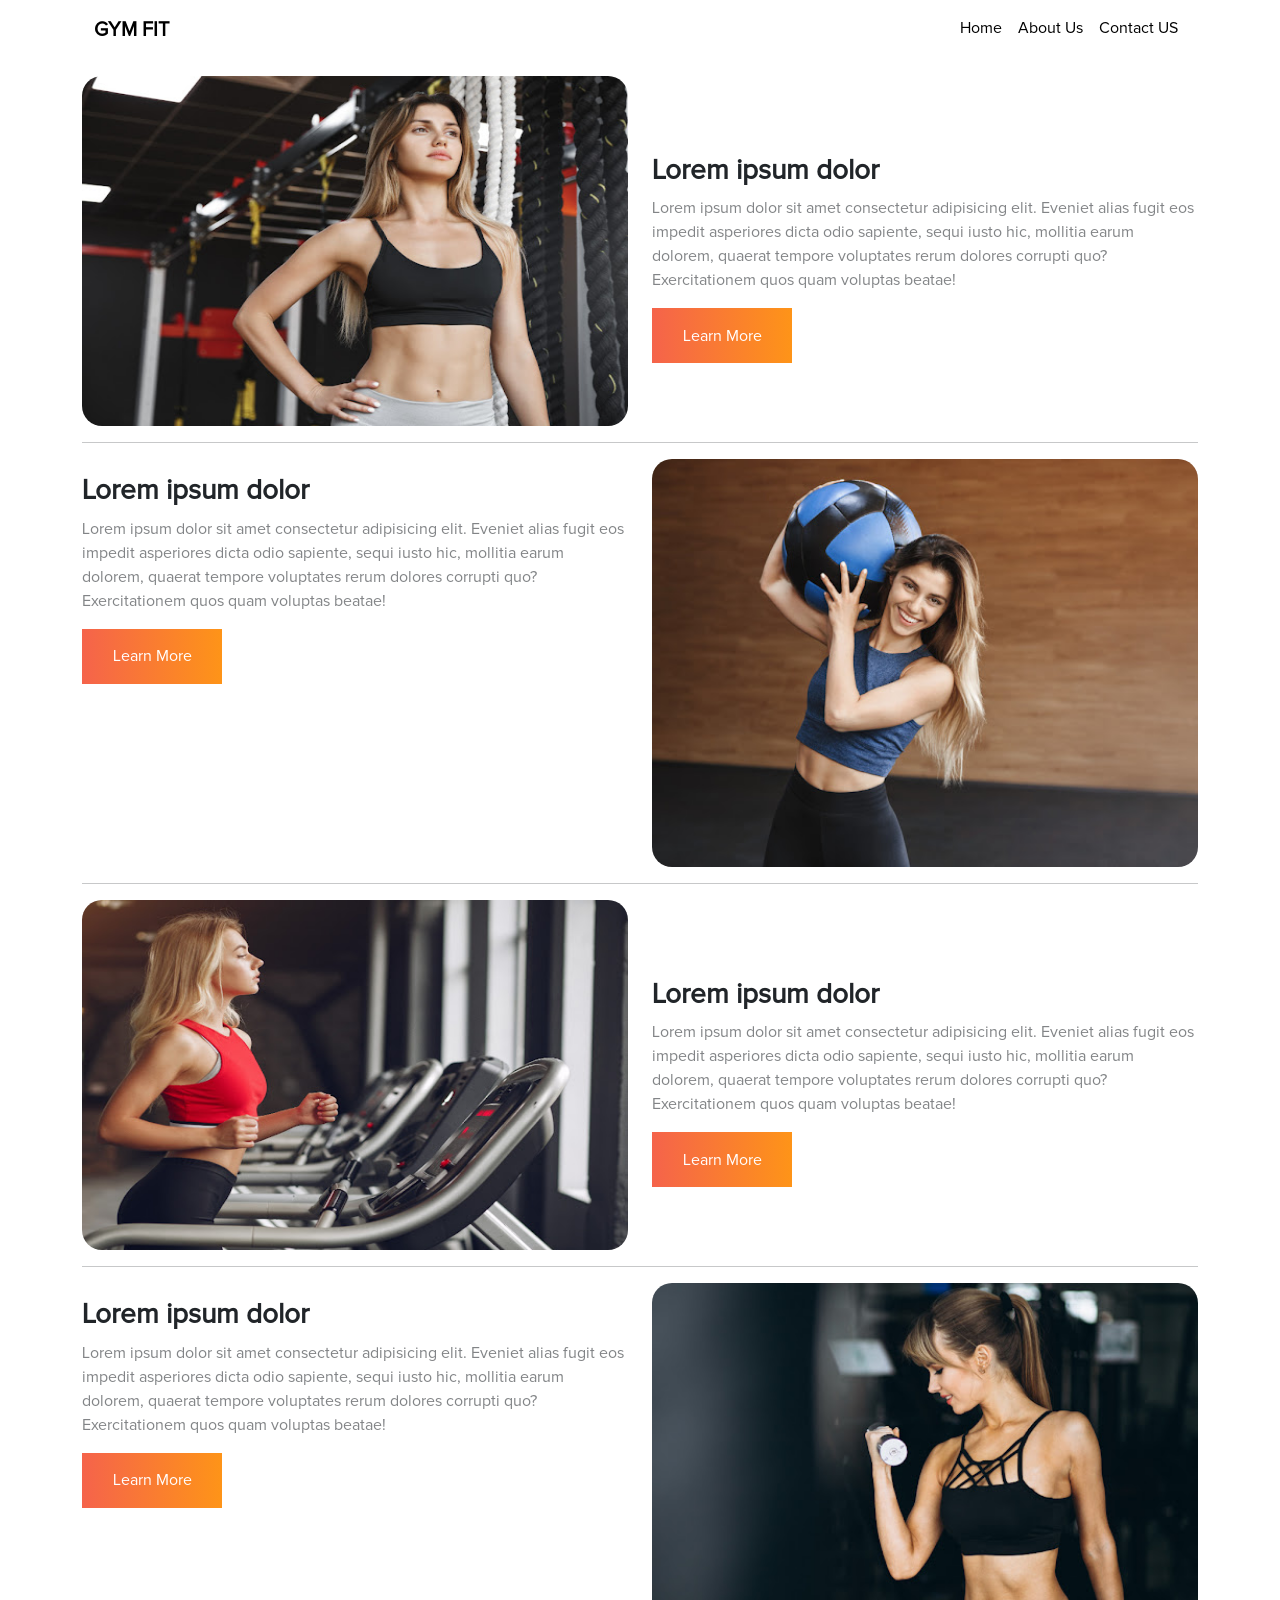
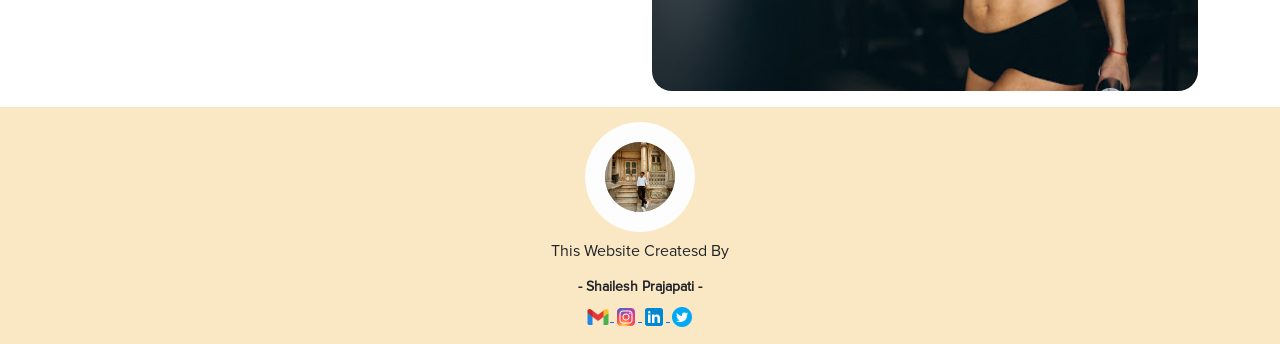
<file: about_us.html>
<!DOCTYPE html>
<html lang="en">

<head>
    <meta charset="UTF-8">
    <link rel="shortcut icon" type="x-icon" href="img/logo1.png">
    <meta name="viewport" content="width=device-width, initial-scale=1.0">
    <title>Gym Website</title>
    <link rel="stylesheet" href="css/bootstrap.css">
    <link rel="stylesheet" href="css/style.css">
</head>

<body>
    <!-- ==================  NAVBAR ============================== -->
    <div class="container-fluid sticky-top bg-white">
        <div class="container-lg">
            <nav class="navbar navbar-expand-lg ">
                <div class="container-fluid">
                    <a class="navbar-brand" href="#">GYM FIT</a>
                    <button class="navbar-toggler" type="button" data-bs-toggle="collapse"
                        data-bs-target="#navbarSupportedContent" aria-controls="navbarSupportedContent"
                        aria-expanded="false" aria-label="Toggle navigation">
                        <span class="navbar-toggler-icon"></span>
                    </button>
                    <div class="collapse navbar-collapse" id="navbarSupportedContent">
                        <ul class="navbar-nav ms-auto mb-2 mb-lg-0">
                            <li class="nav-item">
                                <a class="nav-link active" aria-current="page" href="index.html">Home</a>
                            </li>
                            <li class="nav-item">
                                <a class="nav-link active" aria-current="page" href="about_us.html">About Us</a>
                            </li>
                            <li class="nav-item">
                                <a class="nav-link active" aria-current="page" href="contact_us.html">Contact US</a>
                            </li>
                        </ul>
                    </div>
                </div>
            </nav>
        </div>
    </div>


    <!-- ==================  MAIN  START ============================== -->
    <div class="container-lg mt-3 mb-3">
        <div class="row row-cols-1 row-cols-lg-2 ">
            <div class="col c-col-about" style="height: 350px;">
                <img src="img/shoot.jpeg" class="img-fluid" style="height: 100%; width: 100%; border-radius: 20px;"
                    alt="" srcset="">
            </div>
            <div class="col" style="display: flex; flex-direction: column; justify-content: center;">
                <h3 class="fw-bold  mt-3">Lorem ipsum dolor</h3>
                <p class="text-muted opacity-75">Lorem ipsum dolor sit amet consectetur adipisicing elit. Eveniet alias
                    fugit eos impedit asperiores dicta odio sapiente, sequi iusto hic, mollitia earum dolorem, quaerat
                    tempore voluptates rerum dolores corrupti quo? Exercitationem quos quam voluptas beatae!</p>
                <button class="btn1">Learn More</button>
            </div>
        </div>
        <hr>
        <div class="row row-cols-1 row-cols-lg-2 flex-column-reverse flex-lg-row">
            <div class="col " style="height: 350px;">
                <h3 class="fw-bold  mt-3">Lorem ipsum dolor</h3>
                <p class="text-muted opacity-75">Lorem ipsum dolor sit amet consectetur adipisicing elit. Eveniet alias
                    fugit eos impedit asperiores dicta odio sapiente, sequi iusto hic, mollitia earum dolorem, quaerat
                    tempore voluptates rerum dolores corrupti quo? Exercitationem quos quam voluptas beatae!</p>
                <button class="btn1">Learn More</button>
            </div>
            <div class="col c-col-about" style="display: flex; flex-direction: column; justify-content: center;">
                <img src="img/strong.jpeg" class="img-fluid" style="height: 100%; width: 100%; border-radius: 20px;"
                    alt="" srcset="">
            </div>
        </div>
        <hr>
        <div class="row row-cols-1 row-cols-lg-2 ">
            <div class="col c-col-about" style="height: 350px;">
                <img src="img/sportws.jpeg" class="img-fluid" style="height: 100%; width: 100%; border-radius: 20px;"
                    alt="" srcset="">
            </div>
            <div class="col" style="display: flex; flex-direction: column; justify-content: center;">
                <h3 class="fw-bold  mt-3">Lorem ipsum dolor</h3>
                <p class="text-muted opacity-75">Lorem ipsum dolor sit amet consectetur adipisicing elit. Eveniet alias
                    fugit eos impedit asperiores dicta odio sapiente, sequi iusto hic, mollitia earum dolorem, quaerat
                    tempore voluptates rerum dolores corrupti quo? Exercitationem quos quam voluptas beatae!</p>
                <button class="btn1">Learn More</button>
            </div>
        </div>
        <hr>
        <div class="row row-cols-1 row-cols-lg-2 flex-column-reverse flex-lg-row">
            <div class="col " style="height: 350px;">
                <h3 class="fw-bold  mt-3">Lorem ipsum dolor</h3>
                <p class="text-muted opacity-75">Lorem ipsum dolor sit amet consectetur adipisicing elit. Eveniet alias
                    fugit eos impedit asperiores dicta odio sapiente, sequi iusto hic, mollitia earum dolorem, quaerat
                    tempore voluptates rerum dolores corrupti quo? Exercitationem quos quam voluptas beatae!</p>
                <button class="btn1">Learn More</button>
            </div>
            <div class="col c-col-about" style="display: flex; flex-direction: column; justify-content: center;">
                <img src="img/trainer.jpeg" class="img-fluid" style="height: 100%; width: 100%; border-radius: 20px;"
                    alt="" srcset="">
            </div>
        </div>
    </div>


    <!-- ==================  FOOTER ============================== -->
    <div class="container-fluid client-bg">
        <div class="container-lg text-center client-c">
            <img src="icon/team-1.gif" class="img-fluid rounded-pill" alt="">
            <p>this website createsd by </p>
            <h5>- shailesh prajapati -</h5>
            <a href="mailto:prajapatishail875@gmail.com" class="c-footer-icons">
                <img src="icon/mail.png" class="icons-social" alt="">
            </a>
            <a href="https://www.instagram.com/mainlyshailesh/" class="c-footer-icons">
                <img src="icon/instagram.png" class="icons-social" alt="">
            </a>
            <a href="https://www.linkedin.com/in/shailesh-prajapati-a27973257/" class="c-footer-icons">
                <img src="icon/linkdin.png" class="icons-social" alt="">
            </a>
            <a href="https://twitter.com/Shailes10773010" class="c-footer-icons">
                <img src="icon/twitter.png" class="icons-social" alt="">
            </a>
        </div>
    </div>
    <script src="js/bootstrap.bundle.js"></script>
</body>

</html>
</file>
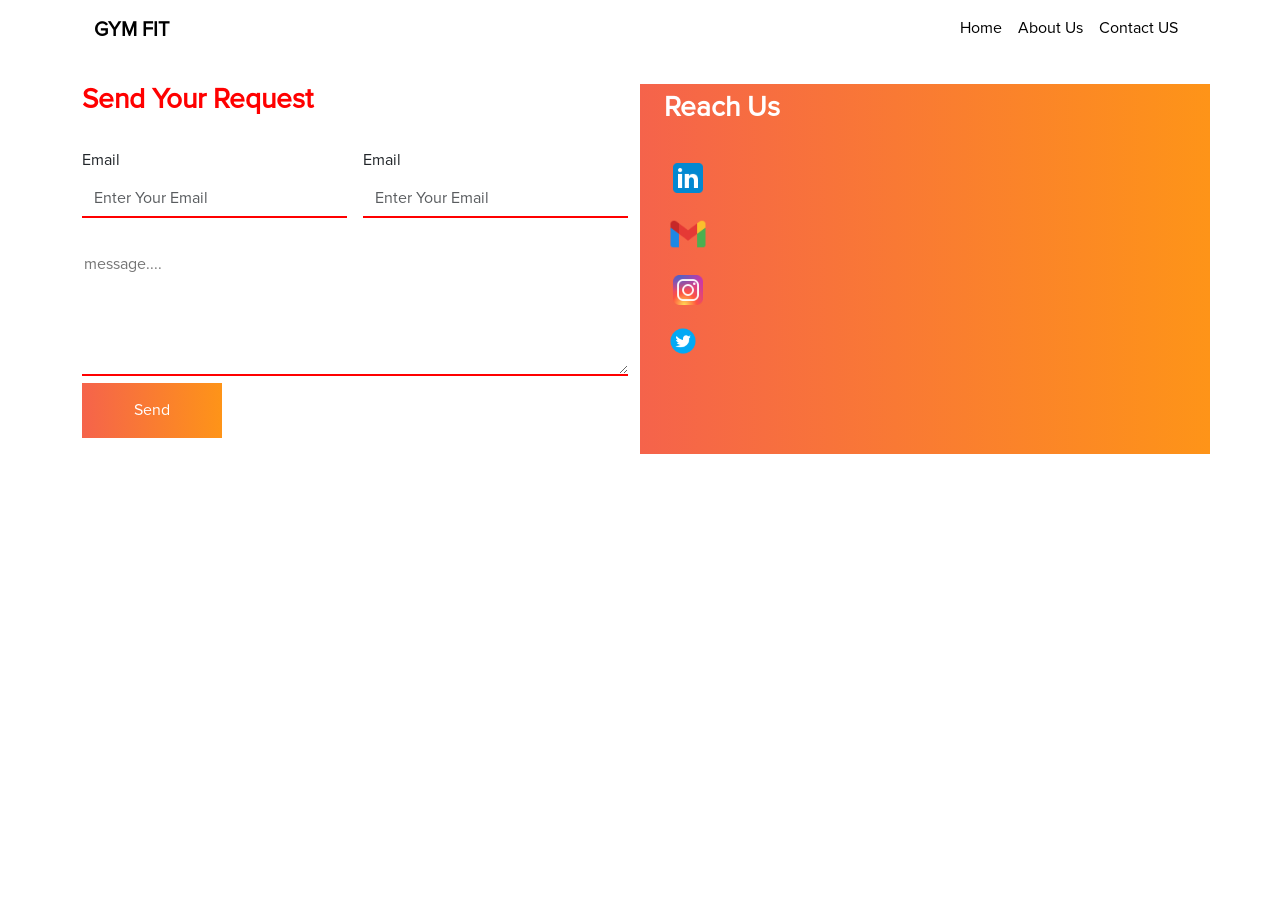
<file: contact_us.html>
<!DOCTYPE html>
<html lang="en">

<head>
    <meta charset="UTF-8">
    <link rel="shortcut icon" type="x-icon" href="img/logo1.png">
    <meta name="viewport" content="width=device-width, initial-scale=1.0">
    <title>Gym Website</title>
    <link rel="stylesheet" href="css/bootstrap.css">
    <link rel="stylesheet" href="css/style.css">
</head>

<body>
    <!-- ==================  NAVBAR ============================== -->
    <div class="container-fluid sticky-top bg-white">
        <div class="container-lg">
            <nav class="navbar navbar-expand-lg ">
                <div class="container-fluid">
                    <a class="navbar-brand" href="#">GYM FIT</a>
                    <button class="navbar-toggler" type="button" data-bs-toggle="collapse"
                        data-bs-target="#navbarSupportedContent" aria-controls="navbarSupportedContent"
                        aria-expanded="false" aria-label="Toggle navigation">
                        <span class="navbar-toggler-icon"></span>
                    </button>
                    <div class="collapse navbar-collapse" id="navbarSupportedContent">
                        <ul class="navbar-nav ms-auto mb-2 mb-lg-0">
                            <li class="nav-item">
                                <a class="nav-link active" aria-current="page" href="index.html">Home</a>
                            </li>
                            <li class="nav-item">
                                <a class="nav-link active" aria-current="page" href="about_us.html">About Us</a>
                            </li>
                            <li class="nav-item">
                                <a class="nav-link active" aria-current="page" href="contact_us.html">Contact US</a>
                            </li>
                        </ul>
                    </div>
                </div>
            </nav>
        </div>
    </div>
    <!-- ==================  CONTACT US PAGE ============================== -->
    <div class="container-lg mb-3">
        <div class="row row-cols-1 row-cols-md-2 row-cols-lg-2 mt-4">
            <div class="col">
                <h3 style="font-weight: 800; color: red; margin-bottom: 30px;">Send Your Request</h3>
                <div class="row row-cols-1 row-cols-md-2 row-cols-lg-2 g-3  ">
                    <div class="col">
                        <label for="" class="form-label">Email</label>
                        <input type="email" class="form-control" placeholder="Enter Your Email" name="" id=""
                            style="border: 0; border-bottom: 2px solid red; outline: none; border-radius: 0;">
                    </div>
                    <div class="col">
                        <label for="" class="form-label">Email</label>
                        <input type="email" class="form-control" placeholder="Enter Your Email" name="" id=""
                            style="outline: none; border: 0; border-bottom: 2px solid red; border-radius: 0;">
                    </div>
                </div>
                <div class="row g-3 mt-3">
                    <div class="col">
                        <textarea name="" id="" rows="5" class="w-100"
                            style="border: 0; outline: none; border-bottom: 2px solid red; "
                            placeholder="message...."></textarea>
                    </div>
                </div>
                <button class="btn1 mb-3">send</button>
            </div>
            <div class="col" style="  background: linear-gradient(90deg, #f5634b 0%, #fe9418 100%);">
                <h3 style="text-transform: capitalize; font-weight: 700; padding: 8px 12px; color: white;">Reach Us</h3>
                <div class="row p-3 row-cols-lg-1 g-3">
                    <div class="col">
                        <a href="https://www.linkedin.com/in/shailesh-prajapati-a27973257/">
                            <img src="icon/linkdin.png" style="height: 40px;" alt="" srcset="">
                        </a>
                    </div>
                    <div class="col">
                        <a href="mailto:prajapatishail875@gmail.com">
                            <img src="icon/mail.png" style="height: 40px;" alt="" srcset="">
                        </a>
                    </div>
                    <div class="col">
                        <a href="https://www.instagram.com/mainlyshailesh/">
                            <img src="icon/instagram.png" style="height: 40px;" alt="" srcset="">
                        </a>
                    </div>
                    <div class="col">
                        <a href="https://twitter.com/Shailes10773010">
                            <img src="icon/twitter.png" style="height: 30px;" alt="" srcset="">
                        </a>
                    </div>
                </div>
            </div>
        </div>
    </div>
    <script src="js/bootstrap.bundle.js"></script>
</body>

</html>
</file>
<file: css/style.css>
@font-face {
  font-family: "Proxima";
  src: url("../font/Proxima-Nova-Font.otf");
}
* {
  font-family: "Proxima";
  text-decoration: none;
}

.navbar-brand {
  font-weight: 800;
}

button:not(:disabled),
[type=button]:not(:disabled),
[type=reset]:not(:disabled),
[type=submit]:not(:disabled) {
  cursor: pointer;
  border: none;
}

.btn1 {
  height: 55px;
  width: 140px;
  color: white;
  outline: none;
  border: none;
  background: linear-gradient(90deg, #f5634b 0%, #fe9418 100%);
  transition: 1s;
  text-transform: capitalize;
}

.btn1:hover {
  background: linear-gradient(90deg, #fe9418 0%, #f5634b 100%);
  transition: all 1s;
}

.back {
  position: relative;
  z-index: 1;
  overflow: hidden;
  transition: all 0.8s;
}

.back:hover {
  color: white;
  cursor: pointer;
}

.back::before {
  content: "";
  position: absolute;
  height: 10px;
  width: 100%;
  top: 0px;
  left: 0px;
  background: linear-gradient(90deg, #fe9418 0%, #f5634b 100%);
  z-index: -1;
  transition: all 0.8s;
}

.back:hover::before {
  height: 100%;
}

span {
  color: rgb(236, 83, 83);
  cursor: pointer;
}

.nav-link::after {
  content: "";
  display: block;
  height: 4px;
  background: linear-gradient(90deg, #f5634b 0%, #fe9418 100%);
  width: 100%;
  transform: scale(0);
  transition: all 0.5s ease;
  transform-origin: left;
}

.nav-link:hover::after {
  transform: scale(1);
}

.main {
  background: linear-gradient(rgba(0, 0, 0, 0.4), rgba(0, 0, 0, 0.4)), url(../img/young-fit.jpeg) no-repeat;
  background-image: url(../img/young-fit.jpeg) no-repeat;
  height: 110vh;
  background-size: cover;
}
.main h1 {
  font-size: 5rem;
  font-weight: 800;
  color: white;
}

.details {
  margin-top: -50px;
  margin-bottom: 50px;
}
.details h5 {
  text-decoration: none;
  font-size: 1.5rem;
  font-weight: 700;
}
.details a {
  text-decoration: none;
  color: rgb(236, 83, 83);
}
.details .back:hover a {
  color: white;
  cursor: pointer;
}

.more h2 {
  font-weight: 800;
}
.more p {
  opacity: 0.6;
}

.discovber {
  background: linear-gradient(rgba(0, 0, 0, 0.4), rgba(0, 0, 0, 0.4)), url(../img/water.jpeg) no-repeat;
  background-size: cover;
  width: 100%;
}

.services h1 {
  font-weight: 800;
  font-size: 2.8rem;
}
.services h5 {
  font-weight: 700;
}

.course h1 {
  font-weight: 800;
  font-size: 2.8rem;
}
.course .card {
  border: none;
}
.course p {
  opacity: 0.7;
}
.course .btn2 {
  height: 55px;
  width: 80%;
  color: white;
  outline: none;
  border: none;
  background: linear-gradient(90deg, #f5634b 0%, #fe9418 100%);
  transition: 1s;
}
.course .btn2:hover {
  background: linear-gradient(90deg, #fe9418 0%, #f5634b 100%);
  transition: all 1s;
}

.gallery h1 {
  font-weight: 800;
  font-size: 2.8rem;
}
.gallery p {
  opacity: 0.7;
}

.client-bg {
  background: #fae8c4;
}
.client-bg .client-c {
  padding: 15px;
}
.client-bg img {
  width: 110px !important;
  height: auto !important;
}
.client-bg p {
  font-size: 16px;
  margin-top: 7px;
  text-transform: capitalize;
}
.client-bg h5 {
  font-size: 14px;
  text-transform: capitalize;
  font-weight: 700;
}
.client-bg .c-footer-icons .icons-social {
  width: 24px !important;
}

/* responcive */
@media (max-width: 575.98px) {
  .offcanvas.showing,
  .offcanvas.show:not(.hiding) {
    width: 83%;
    background: black;
  }
  .main .text-area-main {
    display: flex;
    justify-content: center;
    height: 72%;
    flex-direction: column;
  }
  .main h1 {
    font-size: 2rem;
  }
  .main .btn1 {
    height: 38px;
    width: 30%;
  }
  .services h1 {
    font-size: 1.8rem;
  }
  .services p {
    font-size: 12px;
  }
  .course h1 {
    font-size: 1.8rem;
  }
  .course p {
    font-size: 12px;
  }
  .gallery h1 {
    font-size: 1.8rem;
  }
  .gallery p {
    font-size: 12px;
  }
  .more h2 {
    font-size: 18px;
  }
  .more p {
    font-size: 10px;
  }
  .discovber h1 {
    font-size: 15px;
  }
  .discovber p {
    font-size: 11px;
  }
  .discovber .btn1 {
    height: 38px;
    width: 40%;
  }
  .client-c img {
    width: 80px !important;
  }
  .c-col-about {
    height: 155px !important;
  }
}/*# sourceMappingURL=style.css.map */
</file>
